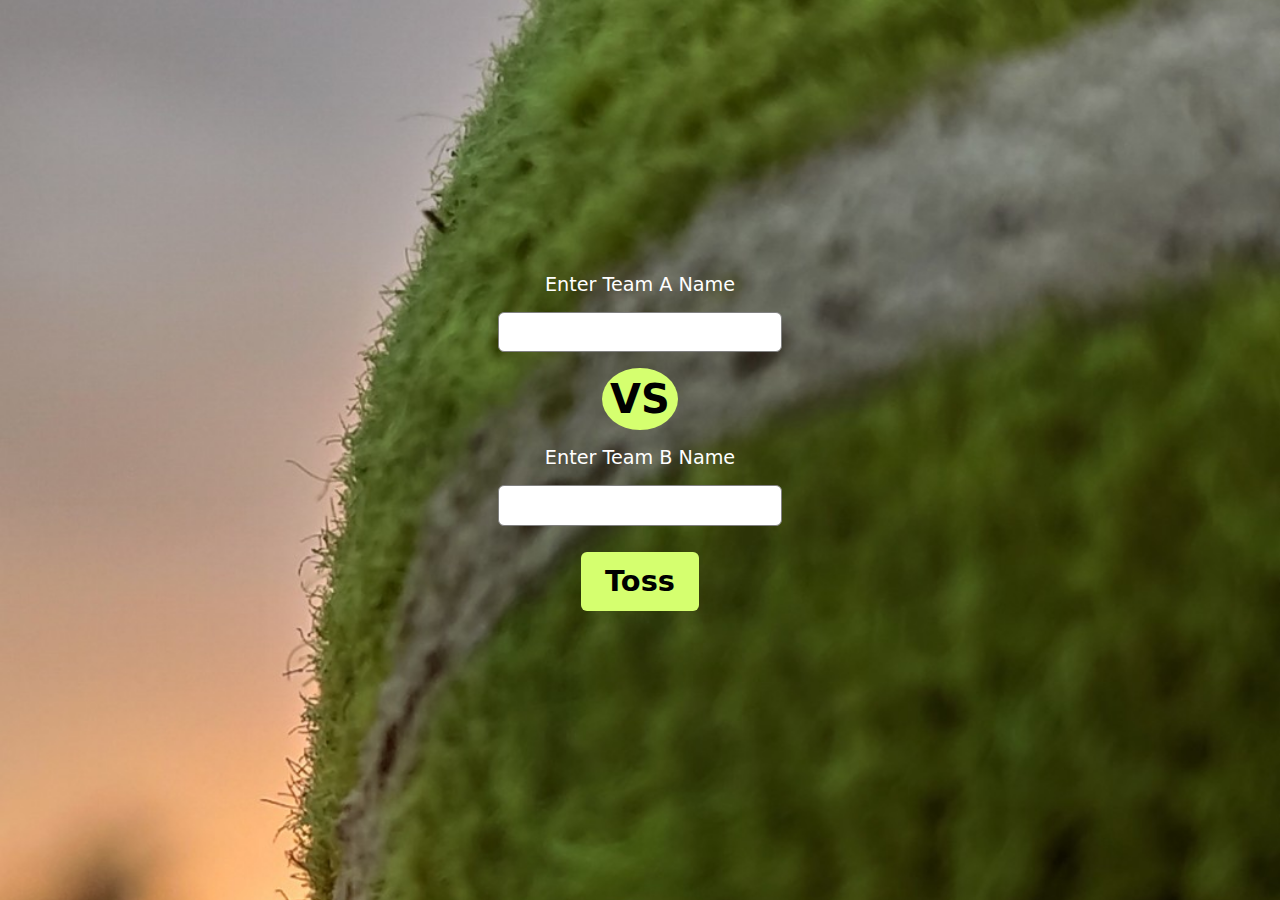
<file: index.html>
<!DOCTYPE html>
<html lang="en">
  <head>
    <meta charset="UTF-8" />
    <meta http-equiv="X-UA-Compatible" content="IE=edge" />
    <meta name="viewport" content="width=device-width, initial-scale=1.0" />
    <link rel="stylesheet" href="style.css" />
    <title>Cricket App</title>
  </head>
  <body>
    <div class="container">
      <label for="ateam">Enter Team A Name</label>
      <input type="text" id="ateam" />

      <h1>VS</h1>
      <label for="bteam">Enter Team B Name</label>
      <input type="text" id="bteam" />
      <div class="toss-btn">
        <button id="btn" class="button">Toss</button>
      </div>
      <p id="toss-win"></p>
    </div>
    <script src="index.js" type="text/javascript"></script>
  </body>
</html>
</file>
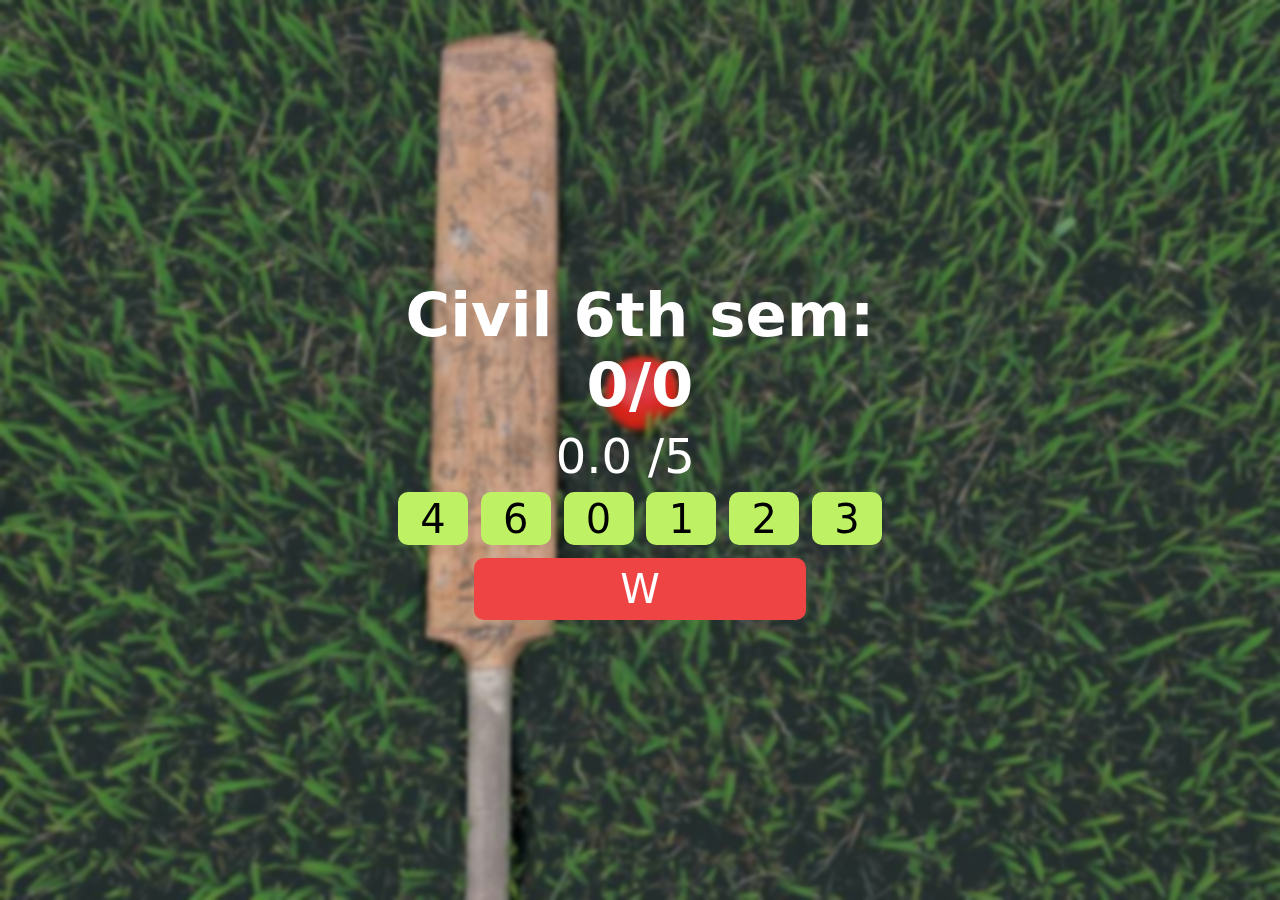
<file: score.html>
<!DOCTYPE html>
<html lang="en">
  <head>
    <meta charset="UTF-8" />
    <meta http-equiv="X-UA-Compatible" content="IE=edge" />
    <meta name="viewport" content="width=device-width, initial-scale=1.0" />
    <link rel="stylesheet" href="score.css" />
    <title>Score</title>
  </head>
  <body>
    <div class="scoreBoard">
      <h2>Target:180</h2>
      <span id="h1">Civil 6th sem: </span>
      <h1>0/0</h1>
      <div class="overs">
        <input type="text" value="0.0" class="over" id="ballToBall" disabled />
        <input type="text" value="/5" class="over" id="overToOver" disabled />
      </div>

      <div class="runs">
        <button onclick="run('4')">4</button>
        <button onclick="run('6')">6</button>
        <button onclick="run('0')">0</button>
        <button onclick="run('1')">1</button>
        <button onclick="run('2')">2</button>
        <button onclick="run('3')">3</button>
        <button id="wicket" onclick="run('1',true)">w</button>
      </div>
    </div>
    <button id="second-ing">2nd Innings</button>
    <script src="score.js" type="text/javascript"></script>
  </body>
</html>
</file>
<file: style.css>
*{
    margin: 0;
    font-family: system-ui, -apple-system, BlinkMacSystemFont, 'Segoe UI', Roboto, Oxygen, Ubuntu, Cantarell, 'Open Sans', 'Helvetica Neue', sans-serif;
    box-sizing: border-box;
}

body{
    color: white;
    height: 100vh;
    display: flex;
    justify-content: center;
    align-items: center;
    background: url(images/ball.jpg);
    background-position: center;
    background-repeat: no-repeat;
    background-size: cover;
    flex-direction: column;
}

.container{
    font-size: 1rem;
    display: flex;
    flex-direction: column;
    align-items: center;
    justify-content: center;
    gap: 1rem;
}

label{
    font-size: 1.2rem;
}

h1{
    font-size: 2.5rem;
    text-align: center;
    border-radius: 50%;
    padding: 0.5rem;
    background: #d5ff6f;
    color: black;
}

.container input[type=text]{
    color: black;
    font-size: 1.2rem;
    min-width: 250px;
    height: 30px;
    padding: 1.2rem;
    border-radius: 6px;
    border: 1px solid grey;
}
#toss-win{
    text-transform: uppercase;
    font-size: 1.2rem;
    text-align: center;
}
.button{
    
    border: 0;
    border-radius: 6px;
    background-color: rgba(213 279 111 / 234%);
    font-weight: bold;
    margin-top: 10px;
    font-size: 1.3rem;
    /* width: 100px; */
    padding: 0.8rem 1.5rem;
    transition: all 0.3s;
    font-size: 1.8rem;
    position: relative;
    
}


.toss-btn button:hover{
    background-color:rgba(213 279 50 / 150%);
    box-shadow: rgba(100, 100, 111, 0.2) 0px 7px 29px 0px;
}

.bat-ball input{
    margin:0 0 20px 6px;
       transform: scale(2);
}


.choice{
    width: 54px;
    margin: auto;
}

.choice:nth-of-type(1){
    margin-top: 10px;
}
</file>
<file: score.css>
:root{
    --upper:capitalize;
}

*{
    margin: 0;
    font-family: system-ui, -apple-system, BlinkMacSystemFont, 'Segoe UI', Roboto, Oxygen, Ubuntu, Cantarell, 'Open Sans', 'Helvetica Neue', sans-serif;
    box-sizing: border-box;
}

body{
    min-height: 100vh;
    background: url(images/cricket.jpg) no-repeat;
    background-position: center;
    background-size: cover;
    display: flex;
    height: 100vh;
    justify-content: center;
    align-items: center;
    flex-direction: column;
    backdrop-filter: blur(2px);


}
h1,span{
    color: white;
    font-size: 3.8rem;
    font-weight: 600;
    text-align: center;
}
h1{
    display: inline;
}


.team{
    color:aquamarine;
    text-transform: var(--upper);
}

.choice{
    color:aquamarine;
    text-transform: var(--upper);
}



.scoreBoard{
    display: flex;
    align-items: center;
    justify-content: center;
    flex-direction: column;
}
.overs{
    display: flex;
    justify-content: center;
}
.overs input{
    font-size: 3rem;
    font-weight: 500;
    width: 100px;
    padding: 0.5rem;
    background: transparent;
    color: white;
    border: 0;
    outline: 0;
}

.overs input:first-of-type{
    text-align: right;
}

.runs{
    display: flex;
    flex-wrap: wrap;
    align-items: center;
    justify-content: center;
    gap: 0.8rem;
}
.runs button{
    background-color: #bef264;
    padding: 0.2rem 0.5rem;
    font-size: 2.5rem;
    border-radius: 10px;
    border: 0;
    width: 70px;
}

.runs button:last-of-type{
    font-weight: 500;
    color: white;
    width: 60%;
    text-transform: uppercase;
    padding:0.5rem;
    background-color: #ef4444;
}


#second-ing{
    display: none;
    background: #38bff8d7;
    padding: 0.8rem;
    font-weight: 600;
    font-size: 2.5rem;
    margin-top: 1.5rem;
    border-radius: 10px;
    border: 0;
    position: relative;
    z-index: 1;
  overflow: hidden;
  cursor: pointer;
}


#second-ing::before{
    content: "";
    width: 100%;
    height: 100%;
    position: absolute;
    top: 0;
    left: 0;
    transform: translateX(-240px);
    background-color: rgba(255, 255, 0, 0.684);
    z-index: -1;
    transition: all 0.5s linear;
}

#second-ing:hover::before{
    transform: translateX(0);
}

h2{
    display: none;
    background: #00000094;
    color: white;
    padding: 0.5rem;
    font-size: 2.3rem;
    border-radius: 10px;
    box-shadow: 0px 9px 30px rgba(255, 149, 5, 0.1);
}
</file>
